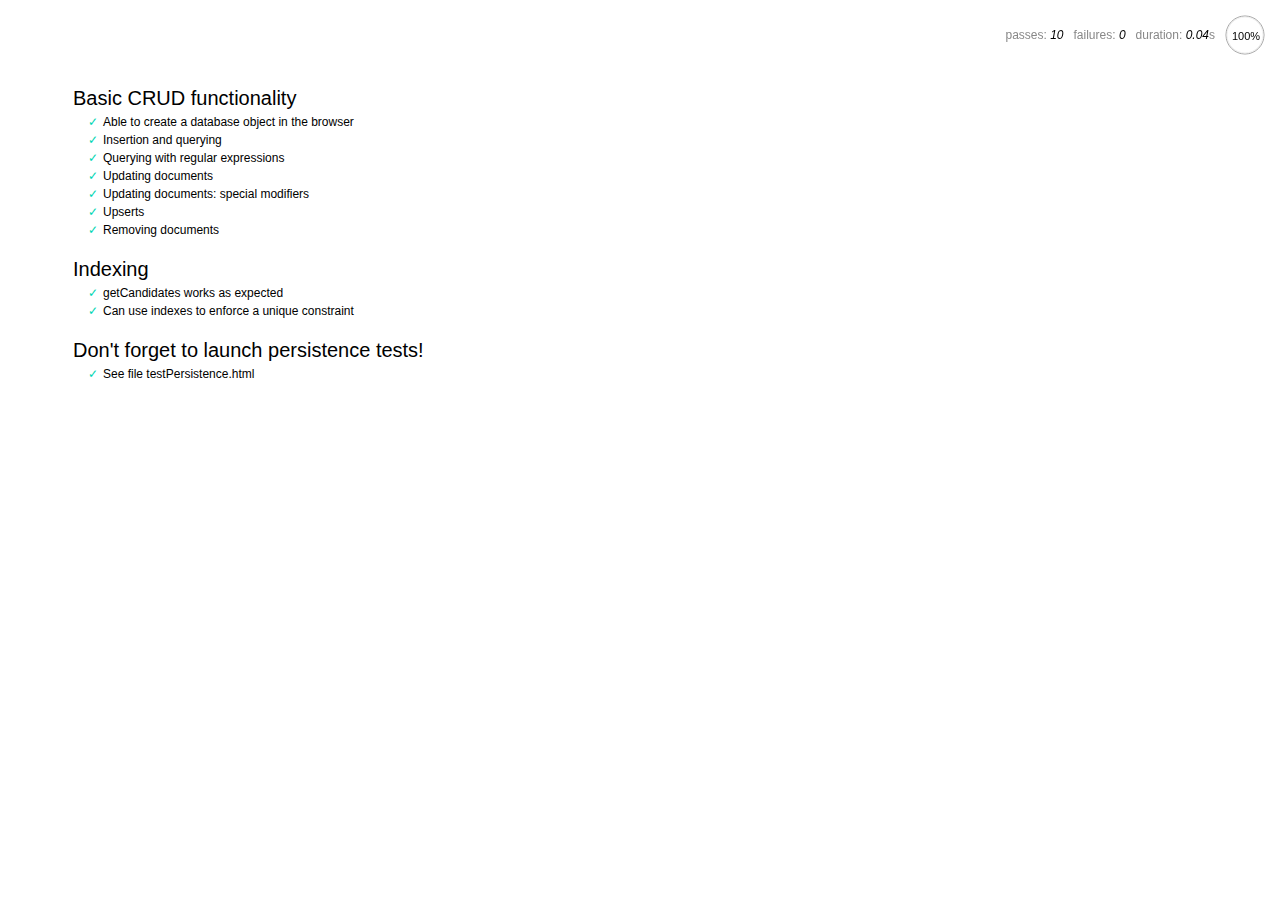
<file: alura-typer/servidor/node_modules/nedb/browser-version/test/index.html>
<!DOCTYPE html>
<html>
<head>
  <meta charset="utf-8">
  <title>Mocha tests for NeDB</title>
  <link rel="stylesheet" href="mocha.css">
</head>
<body>
  <div id="mocha"></div>
  <script src="jquery.min.js"></script>
  <script src="chai.js"></script>
  <script src="underscore.min.js"></script>
  <script src="mocha.js"></script>
  <script>mocha.setup('bdd')</script>
  <script src="../out/nedb.min.js"></script>
  <script src="localforage.js"></script>
  <script src="nedb-browser.js"></script>
  <script>
    mocha.checkLeaks();
    mocha.globals(['jQuery']);
    mocha.run();
  </script>
</body>
</html>
</file>
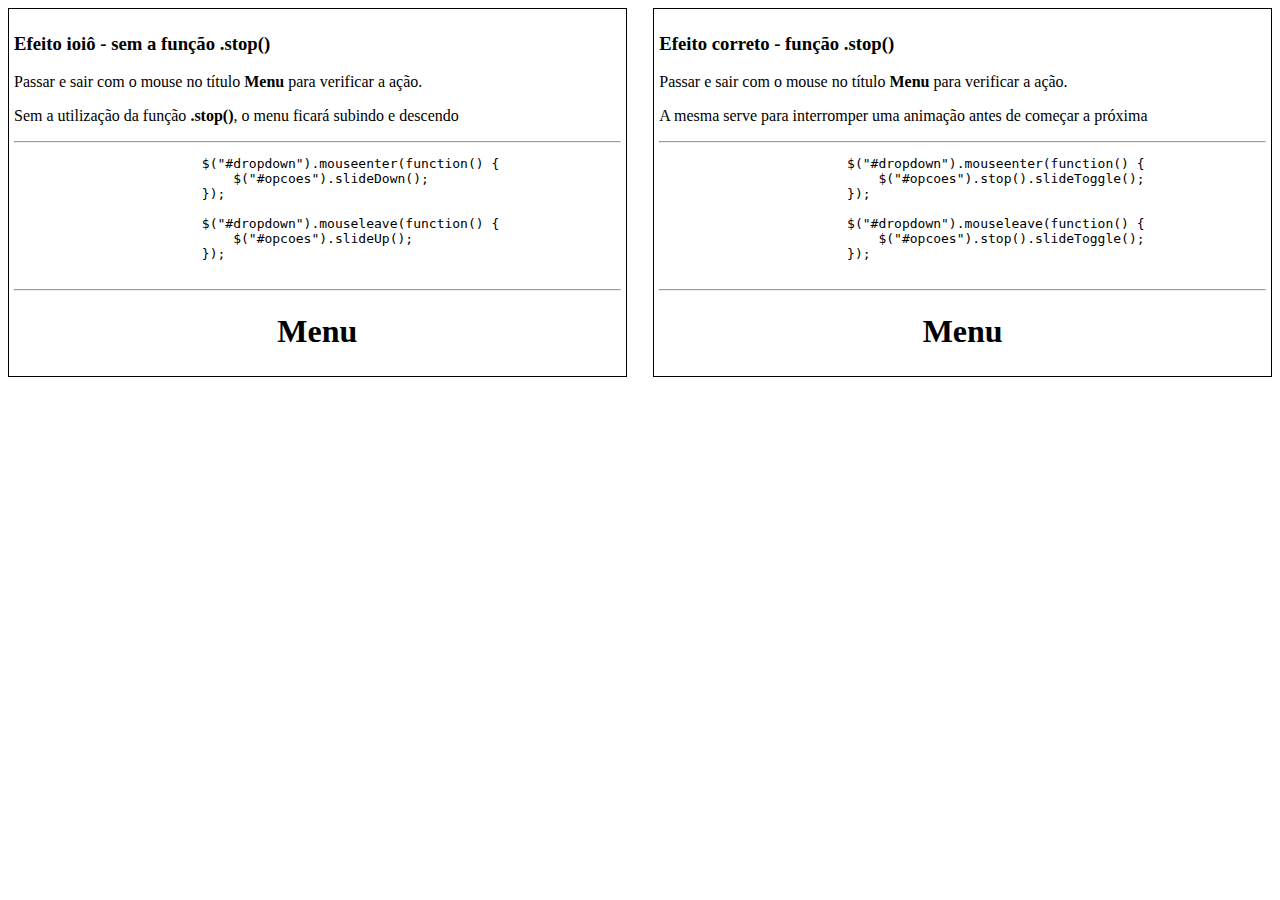
<file: alura-typer/public/exemplos/01-animacoes-com-jquery/exercicio-10-menu-ioio.html>
<!DOCTYPE html>
<html lang="pt-br">
    <head>
        <meta charset="UTF-8">
        <title>01 - Animações com Jquery - Exercício 10 - Menu ioiô</title>
        <style>
            .section-menu-atividade {
                margin: 0 auto;
            }

            .section-menu-atividade {
                width: 80%;
            }

            .clear {
                clear: both;
            }

            #esquerda {
                float: left;
            }

            #direita {
                float: right;
            }

            .div-menus-atividade {
                border: 1px solid black;
                padding: 5px;
                width: 48%;
            }

            .div-menus-atividade h1, .div-menus-atividade ul {
                text-align: center;
            }

            .div-menus-atividade ul {
                list-style: none;
            }
        </style>
    </head>
    <body>
        <section id="section-menu-atividade">
            <div>
                <div id="esquerda" class="div-menus-atividade">

                    <div>
                        <h3>Efeito ioiô - sem a função <strong>.stop()</strong></h3>
                        <p>Passar e sair com o mouse no título <strong>Menu</strong> para verificar a ação.</p>
                        <p>Sem a utilização da função <strong>.stop()</strong>, o menu ficará subindo e descendo</strong></p>
                    </div>

                    <hr>

                    <pre>
                        $("#dropdown").mouseenter(function() {
                            $("#opcoes").slideDown();
                        });
                        
                        $("#dropdown").mouseleave(function() {
                            $("#opcoes").slideUp();
                        });
                    </pre>

                    <hr>

                    <h1 id="dropdown-esquerda">Menu</h1>
                    <ul style="display: none;" id="opcoes-esquerda">
                        <li>Massas</li>
                        <li>Carnes</li>
                        <li>Saladas e Vegetais</li>
                    </ul>
                </div>

                <div id="direita" class="div-menus-atividade">

                    <div>
                        <h3>Efeito correto - função .stop()</h3>
                        <p>Passar e sair com o mouse no título <strong>Menu</strong> para verificar a ação.</p>
                        <p>A mesma serve para interromper uma animação antes de começar a próxima</p>
                    </div>
    
                    <hr>

                    <pre>
                        $("#dropdown").mouseenter(function() {
                            $("#opcoes").stop().slideToggle();
                        });
                        
                        $("#dropdown").mouseleave(function() {
                            $("#opcoes").stop().slideToggle();
                        });
                    </pre>

                    <hr>

                    <h1 id="dropdown-direita">Menu</h1>
                    <ul style="display: none;" id="opcoes-direita">
                        <li>Massas</li>
                        <li>Carnes</li>
                        <li>Saladas e Vegetais</li>
                    </ul>
                </div>
                <div class="clear"></div>
            </div>
        </section>

        <script src="../../js/jquery/jquery.js"></script>
        <script>
            $("#dropdown-esquerda").mouseenter(function() {
                $("#opcoes-esquerda").slideToggle();
            });
            
            $("#dropdown-esquerda").mouseleave(function() {
                $("#opcoes-esquerda").slideToggle();
            });

            $("#dropdown-direita").mouseenter(function() {
                $("#opcoes-direita").stop().slideToggle();
            });
            
            $("#dropdown-direita").mouseleave(function() {
                $("#opcoes-direita").stop().slideToggle();
            });
        </script>
    </body>
</html>
</file>
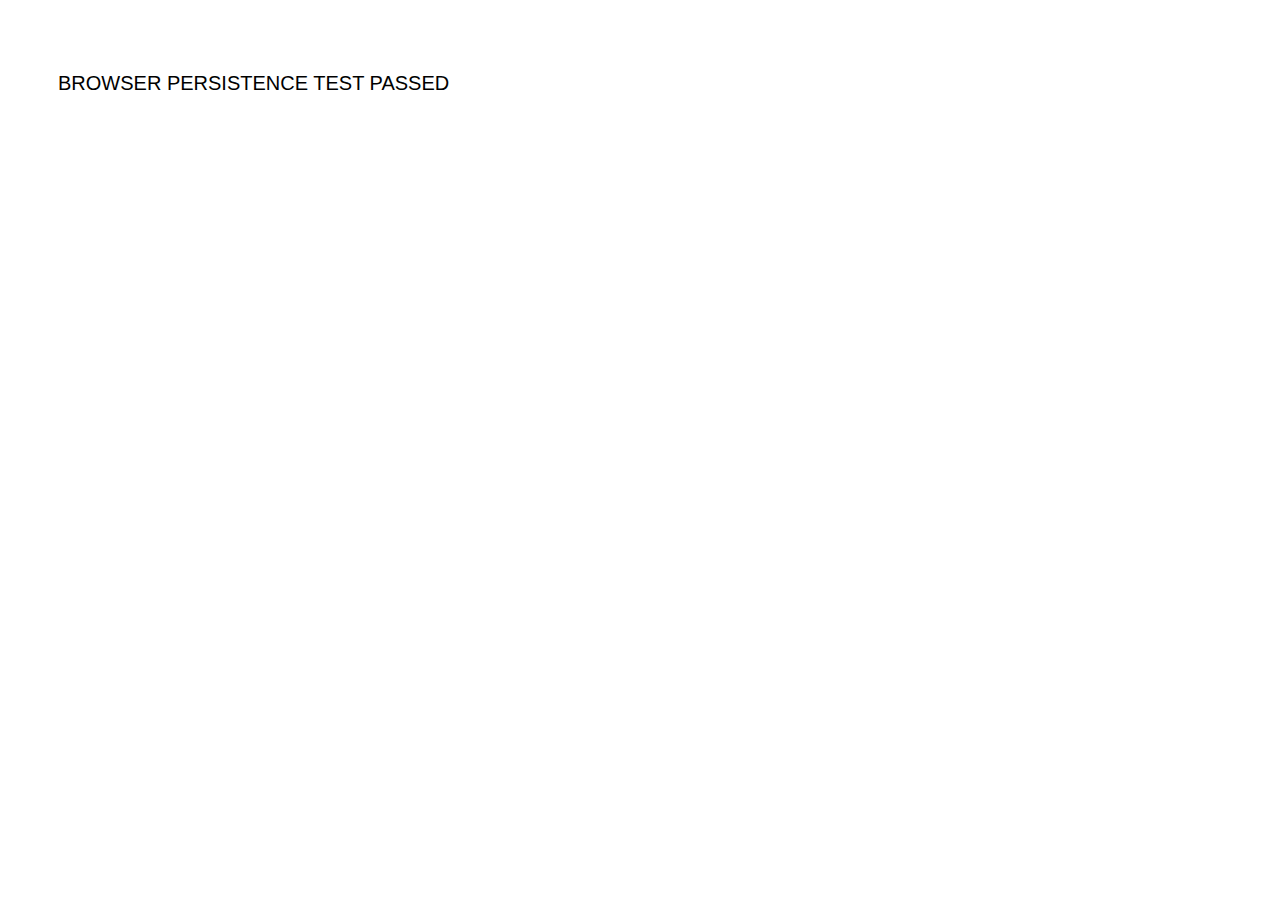
<file: alura-typer/servidor/node_modules/nedb/browser-version/test/testPersistence2.html>
<!DOCTYPE html>
<html>
<head>
  <meta charset="utf-8">
  <title>Test NeDB persistence in the browser - Results</title>
  <link rel="stylesheet" href="mocha.css">
</head>
<body>
  <div id="results"></div>
  <script src="jquery.min.js"></script>
  <script src="../out/nedb.js"></script>
  <script src="./testPersistence2.js"></script>
</body>
</html>
</file>
<file: alura-typer/servidor/node_modules/nedb/browser-version/test/mocha.css>
@charset "UTF-8";
body {
  font: 20px/1.5 "Helvetica Neue", Helvetica, Arial, sans-serif;
  padding: 60px 50px;
}

#mocha ul, #mocha li {
  margin: 0;
  padding: 0;
}

#mocha ul {
  list-style: none;
}

#mocha h1, #mocha h2 {
  margin: 0;
}

#mocha h1 {
  margin-top: 15px;
  font-size: 1em;
  font-weight: 200;
}

#mocha h1 a {
  text-decoration: none;
  color: inherit;
}

#mocha h1 a:hover {
  text-decoration: underline;
}

#mocha .suite .suite h1 {
  margin-top: 0;
  font-size: .8em;
}

#mocha h2 {
  font-size: 12px;
  font-weight: normal;
  cursor: pointer;
}

#mocha .suite {
  margin-left: 15px;
}

#mocha .test {
  margin-left: 15px;
}

#mocha .test:hover h2::after {
  position: relative;
  top: 0;
  right: -10px;
  content: '(view source)';
  font-size: 12px;
  font-family: arial;
  color: #888;
}

#mocha .test.pending:hover h2::after {
  content: '(pending)';
  font-family: arial;
}

#mocha .test.pass.medium .duration {
  background: #C09853;
}

#mocha .test.pass.slow .duration {
  background: #B94A48;
}

#mocha .test.pass::before {
  content: '✓';
  font-size: 12px;
  display: block;
  float: left;
  margin-right: 5px;
  color: #00d6b2;
}

#mocha .test.pass .duration {
  font-size: 9px;
  margin-left: 5px;
  padding: 2px 5px;
  color: white;
  -webkit-box-shadow: inset 0 1px 1px rgba(0,0,0,.2);
  -moz-box-shadow: inset 0 1px 1px rgba(0,0,0,.2);
  box-shadow: inset 0 1px 1px rgba(0,0,0,.2);
  -webkit-border-radius: 5px;
  -moz-border-radius: 5px;
  -ms-border-radius: 5px;
  -o-border-radius: 5px;
  border-radius: 5px;
}

#mocha .test.pass.fast .duration {
  display: none;
}

#mocha .test.pending {
  color: #0b97c4;
}

#mocha .test.pending::before {
  content: '◦';
  color: #0b97c4;
}

#mocha .test.fail {
  color: #c00;
}

#mocha .test.fail pre {
  color: black;
}

#mocha .test.fail::before {
  content: '✖';
  font-size: 12px;
  display: block;
  float: left;
  margin-right: 5px;
  color: #c00;
}

#mocha .test pre.error {
  color: #c00;
}

#mocha .test pre {
  display: inline-block;
  font: 12px/1.5 monaco, monospace;
  margin: 5px;
  padding: 15px;
  border: 1px solid #eee;
  border-bottom-color: #ddd;
  -webkit-border-radius: 3px;
  -webkit-box-shadow: 0 1px 3px #eee;
}

#report.pass .test.fail {
  display: none;
}

#report.fail .test.pass {
  display: none;
}

#error {
  color: #c00;
  font-size: 1.5  em;
  font-weight: 100;
  letter-spacing: 1px;
}

#stats {
  position: fixed;
  top: 15px;
  right: 10px;
  font-size: 12px;
  margin: 0;
  color: #888;
}

#stats .progress {
  float: right;
  padding-top: 0;
}

#stats em {
  color: black;
}

#stats a {
  text-decoration: none;
  color: inherit;
}

#stats a:hover {
  border-bottom: 1px solid #eee;
}

#stats li {
  display: inline-block;
  margin: 0 5px;
  list-style: none;
  padding-top: 11px;
}

code .comment { color: #ddd }
code .init { color: #2F6FAD }
code .string { color: #5890AD }
code .keyword { color: #8A6343 }
code .number { color: #2F6FAD }
</file>
